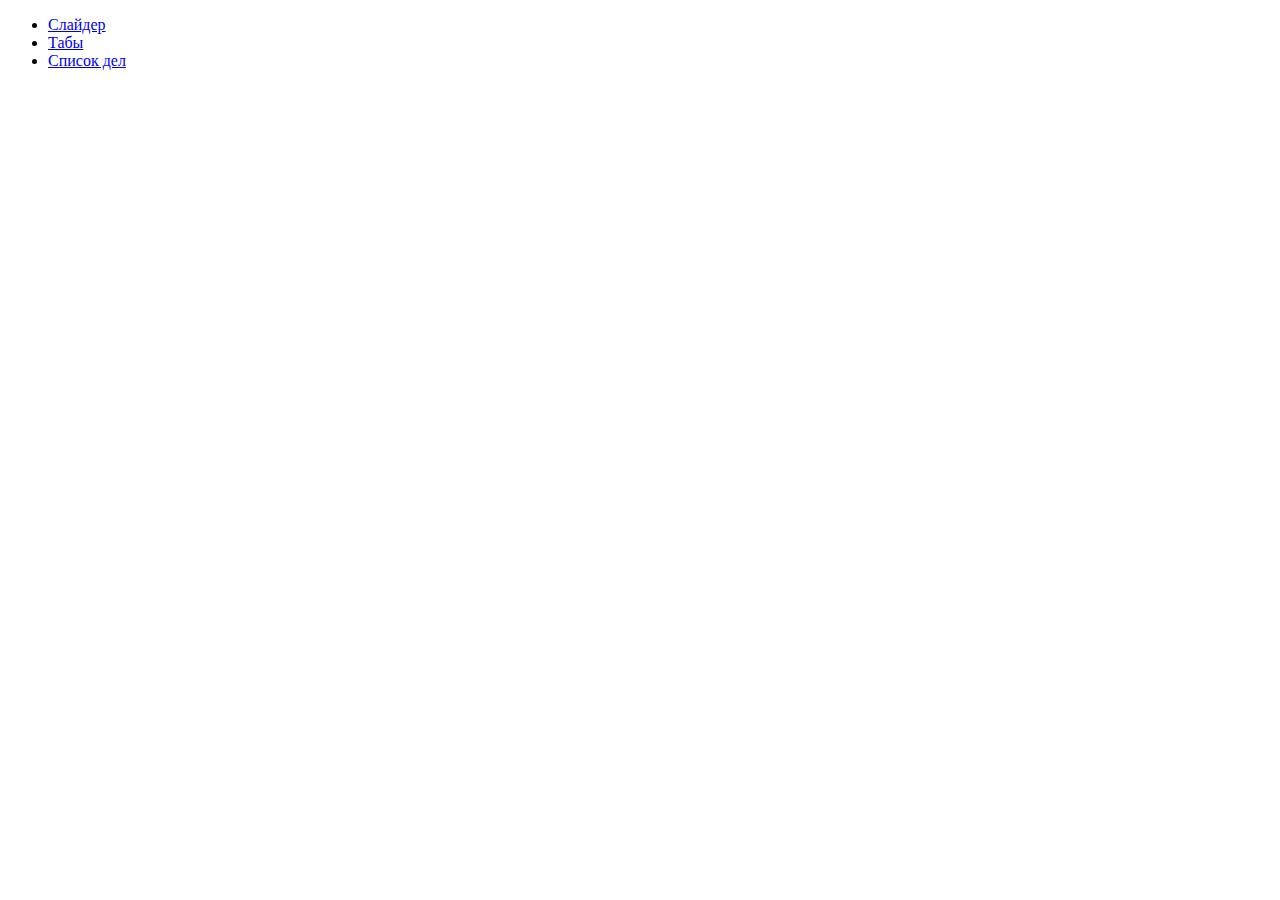
<file: index.html>
<!DOCTYPE html>
<html lang="en">
  <head>
    <meta charset="UTF-8" />
    <meta http-equiv="X-UA-Compatible" content="IE=edge" />
    <meta name="viewport" content="width=device-width, initial-scale=1.0" />
    <title>Document</title>
  </head>
  <body>
    <ul>
      <li><a href="slider">Слайдер</a></li>
      <li><a href="tabs">Табы</a></li>
      <li><a href="todo">Список дел</a></li>
    </ul>
  </body>
</html>
</file>
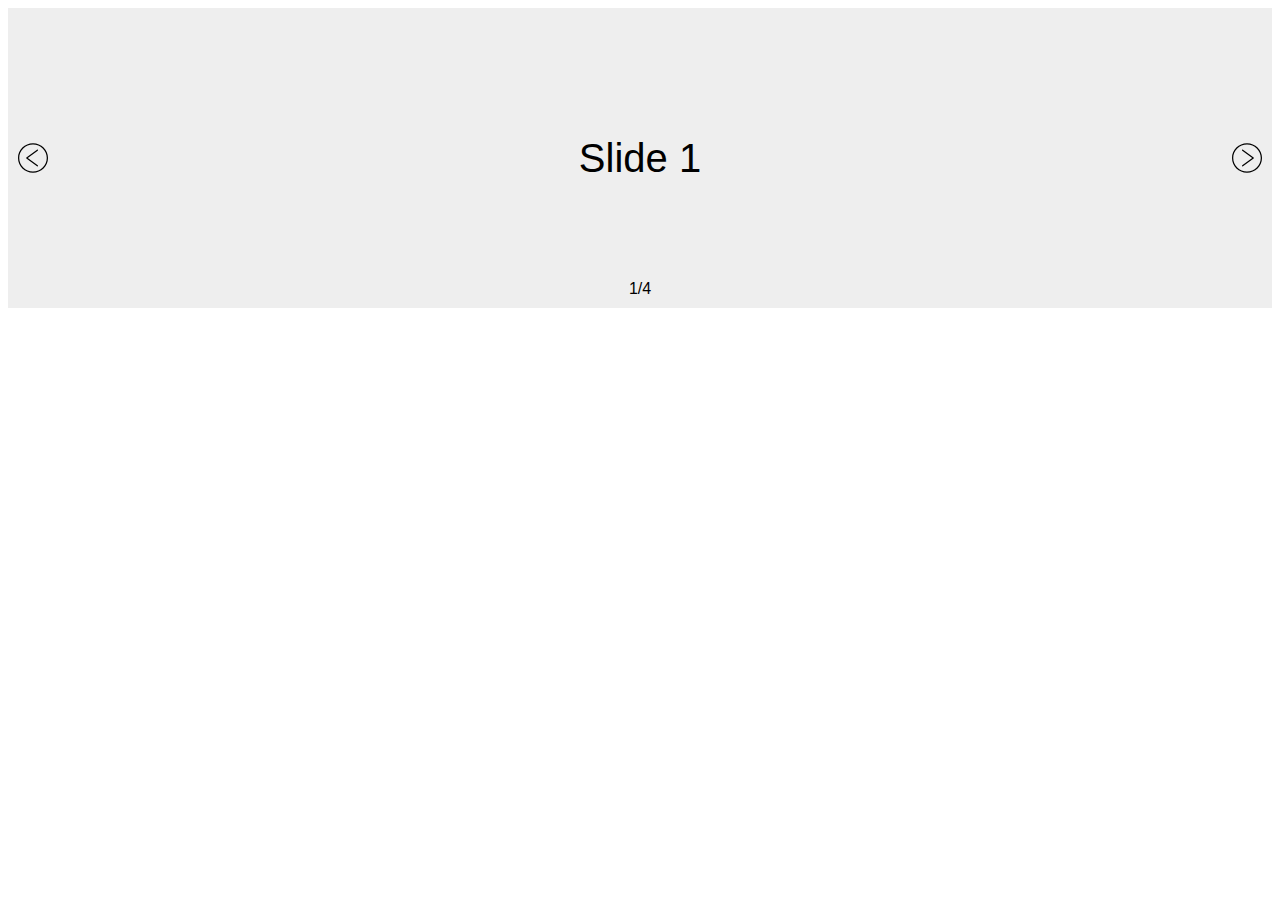
<file: slider/index.html>
<!DOCTYPE html>
<html lang="en">
  <head>
    <meta charset="UTF-8" />
    <meta http-equiv="X-UA-Compatible" content="IE=edge" />
    <meta name="viewport" content="width=device-width, initial-scale=1.0" />
    <title>Document</title>
    <script src="script.js"></script>
    <link rel="stylesheet" href="style.css" />
  </head>
  <body>
    <div class="slider">
      <div class="slider-wrapper">
        <div class="slider-item">Slide 1</div>
        <div class="slider-item">Slide 2</div>
        <div class="slider-item">Slide 3</div>
        <div class="slider-item">Slide 4</div>
      </div>
      <button class="slider-prev" type="button"></button>
      <button class="slider-next" type="button"></button>
      <span class="slider-pagination"></span>
    </div>
  </body>
</html>
</file>
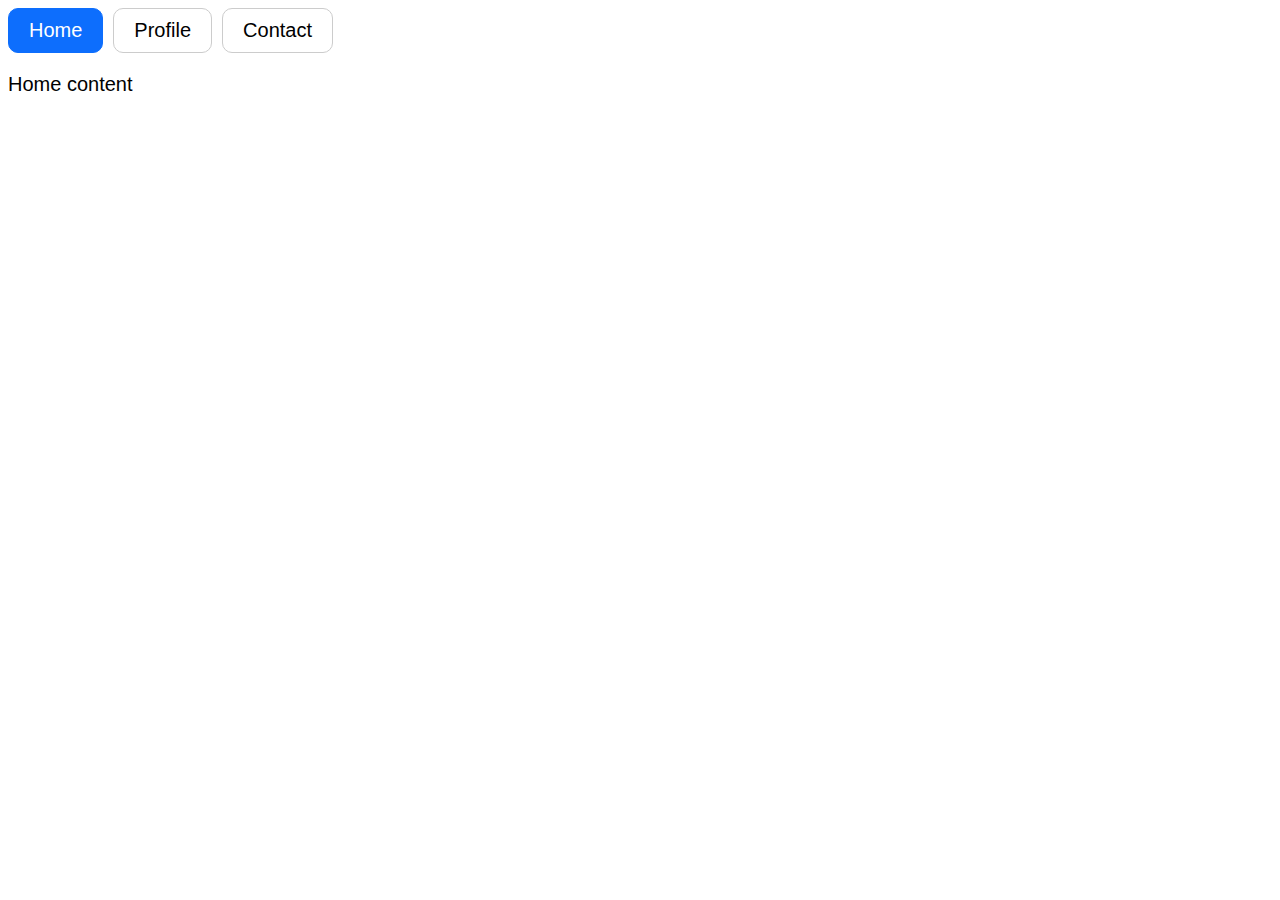
<file: tabs/index.html>
<!DOCTYPE html>
<html lang="en">
  <head>
    <meta charset="UTF-8" />
    <meta http-equiv="X-UA-Compatible" content="IE=edge" />
    <meta name="viewport" content="width=device-width, initial-scale=1.0" />
    <title>Document</title>
    <link rel="stylesheet" href="style.css" />
    <script src="script.js"></script>
  </head>
  <body>
    <ul class="tabs" id="tabs">
      <li class="tab-item">
        <button class="tab-button active" id="home" type="button">Home</button>
      </li>
      <li class="tab-item">
        <button class="tab-button" id="profile" type="button">Profile</button>
      </li>
      <li class="tab-item" role="presentation">
        <button class="tab-button" id="contact" type="button">Contact</button>
      </li>
    </ul>

    <div>
      <div class="tab-content active" id="home-content">Home content</div>
      <div class="tab-content" id="profile-content">Profile content</div>
      <div class="tab-content" id="contact-content">Contact content</div>
    </div>
  </body>
</html>
</file>
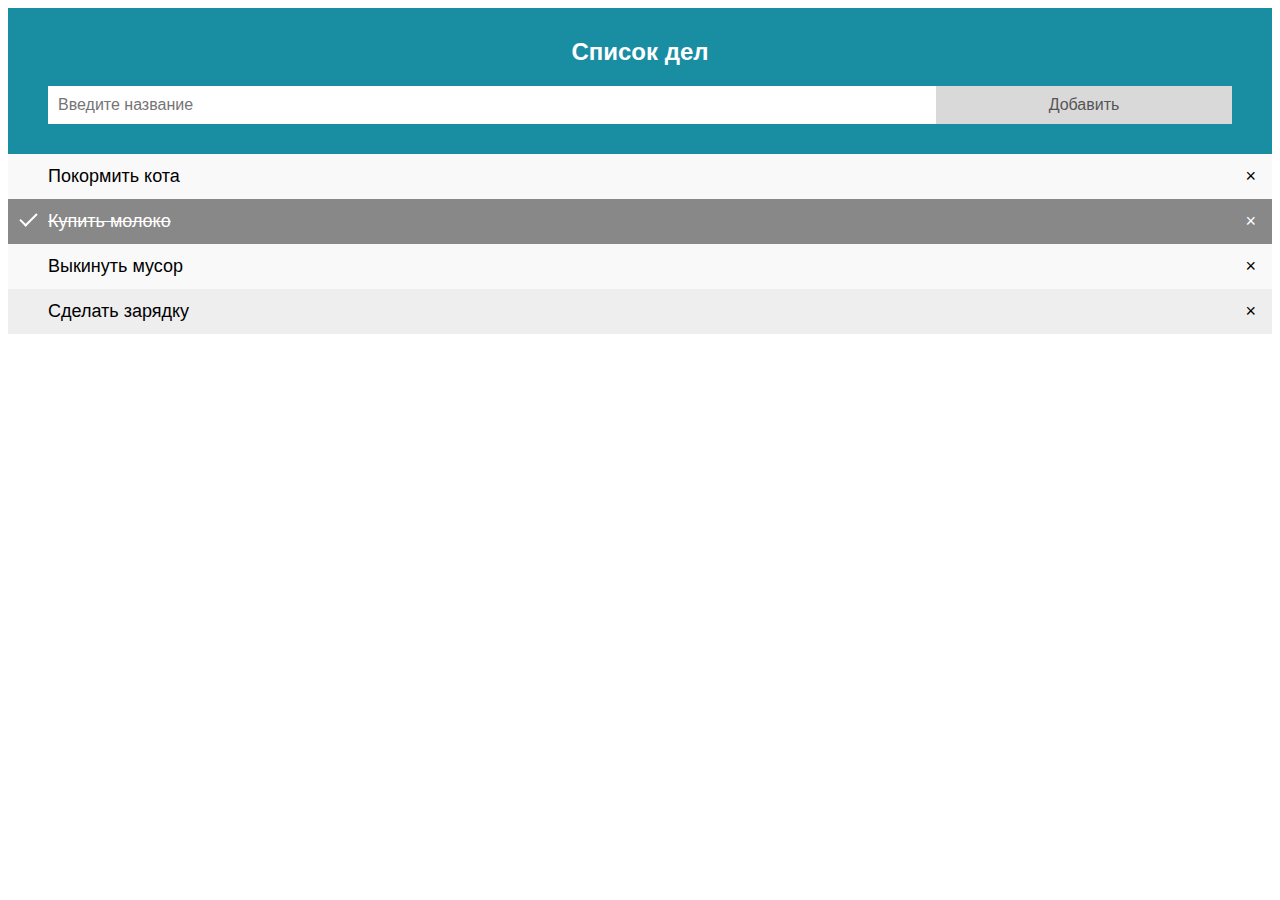
<file: todo/index.html>
<!DOCTYPE html>
<html lang="en">
  <head>
    <meta charset="UTF-8" />
    <meta http-equiv="X-UA-Compatible" content="IE=edge" />
    <meta name="viewport" content="width=device-width, initial-scale=1.0" />
    <title>Document</title>
    <link rel="stylesheet" href="style.css" />
    <script src="script.js"></script>
  </head>
  <body>
    <div class="header">
      <h2>Список дел</h2>
      <form id="add-form" class="form">
        <input type="text" id="add-input" class="form-input" placeholder="Введите название">
        <button type="submit" class="form-button">Добавить</и>
      </form>
    </div>
    
    <ul id="list">
      <li>Покормить кота</li>
      <li class="checked">Купить молоко</li>
      <li>Выкинуть мусор</li>
      <li>Сделать зарядку</li>
  </body>
</html>
</file>
<file: slider/style.css>
.slider {
  font-family: Arial, Helvetica, sans-serif;
  position: relative;
  width: 100%;
}

.slider-wrapper {
  position: relative;
  height: 300px;
}

.slider-item {
  background: #eee;
  height: 300px;
  font-size: 40px;
  display: flex;
  align-items: center;
  justify-content: center;
  opacity: 0;
  position: absolute;
  width: 100%;
  transition: opacity 0.5s;
}

.slider-item.active {
  opacity: 1;
}

.slider-prev {
  border: none;
  background: url('images/arrow.svg') no-repeat center;
  position: absolute;
  height: 30px;
  left: 10px;
  top: 50%;
  width: 30px;
  text-align: center;
  transform: translateY(-50%) rotate(180deg);
}

.slider-next {
  border: none;
  background: url('images/arrow.svg') no-repeat center;
  position: absolute;
  right: 10px;
  height: 30px;
  top: 50%;
  width: 30px;
  transform: translateY(-50%);
}

.slider-pagination {
  left: 50%;
  position: absolute;
  bottom: 10px;
  transform: translateX(-50%);
}
</file>
<file: tabs/style.css>
body {
  font-family: Arial, Helvetica, sans-serif;
}

.tabs {
  display: flex;
  list-style: none;
  margin: 0;
  padding: 0;
}

.tab-item {
  margin-right: 10px;
}

.tab-button {
  background: #fff;
  border: 1px solid #ccc;
  border-radius: 10px;
  cursor: pointer;
  font-size: 20px;
  padding: 10px 20px;
}

.tab-button:hover {
  background: #eee;
}

.tab-button.active {
  background: #0d6efd;
  border-color: #0d6efd;
  color: #fff;
}

.tab-content {
  display: none;
  font-size: 20px;
  padding: 20px 0;
}

.tab-content.active {
  display: block;
}
</file>
<file: todo/style.css>
* {
  box-sizing: border-box;
}

body {
  font-family: Arial, Helvetica, sans-serif;
}

ul {
  margin: 0;
  padding: 0;
}

ul li {
  cursor: pointer;
  position: relative;
  padding: 12px 8px 12px 40px;
  background: #eee;
  font-size: 18px;
  transition: 0.2s;
}

/* Красим каждый второй пункт в темный цвет */
ul li:nth-child(odd) {
  background: #f9f9f9;
}

/* Эффект при наведении */
ul li:hover {
  background: #ddd;
}

/* Зачеркиваем выполненный пункт */
ul li.checked {
  background: #888;
  color: #fff;
  text-decoration: line-through;
}

/* Добавляем икноку у выполненных пунктов */
ul li.checked::before {
  content: "";
  position: absolute;
  border-color: #fff;
  border-style: solid;
  border-width: 0 2px 2px 0;
  top: 10px;
  left: 16px;
  transform: rotate(45deg);
  height: 15px;
  width: 7px;
}

.close {
  position: absolute;
  right: 0;
  top: 0;
  padding: 12px 16px 12px 16px;
}

.close:hover {
  background-color: #f44336;
  color: white;
}

.header {
  background-color: #198da2;
  padding: 10px 40px 30px;
  color: white;
  text-align: center;
}

.form {
  display: flex;
}

.form-input {
  margin: 0;
  border: none;
  border-radius: 0;
  width: 75%;
  padding: 10px;
  float: left;
  font-size: 16px;
}

.form-button {
  border: none;
  padding: 10px;
  width: 25%;
  background: #d9d9d9;
  color: #555;
  float: left;
  text-align: center;
  font-size: 16px;
  cursor: pointer;
  transition: 0.3s;
  border-radius: 0;
}

.add-button:hover {
  background-color: #bbb;
}
</file>
